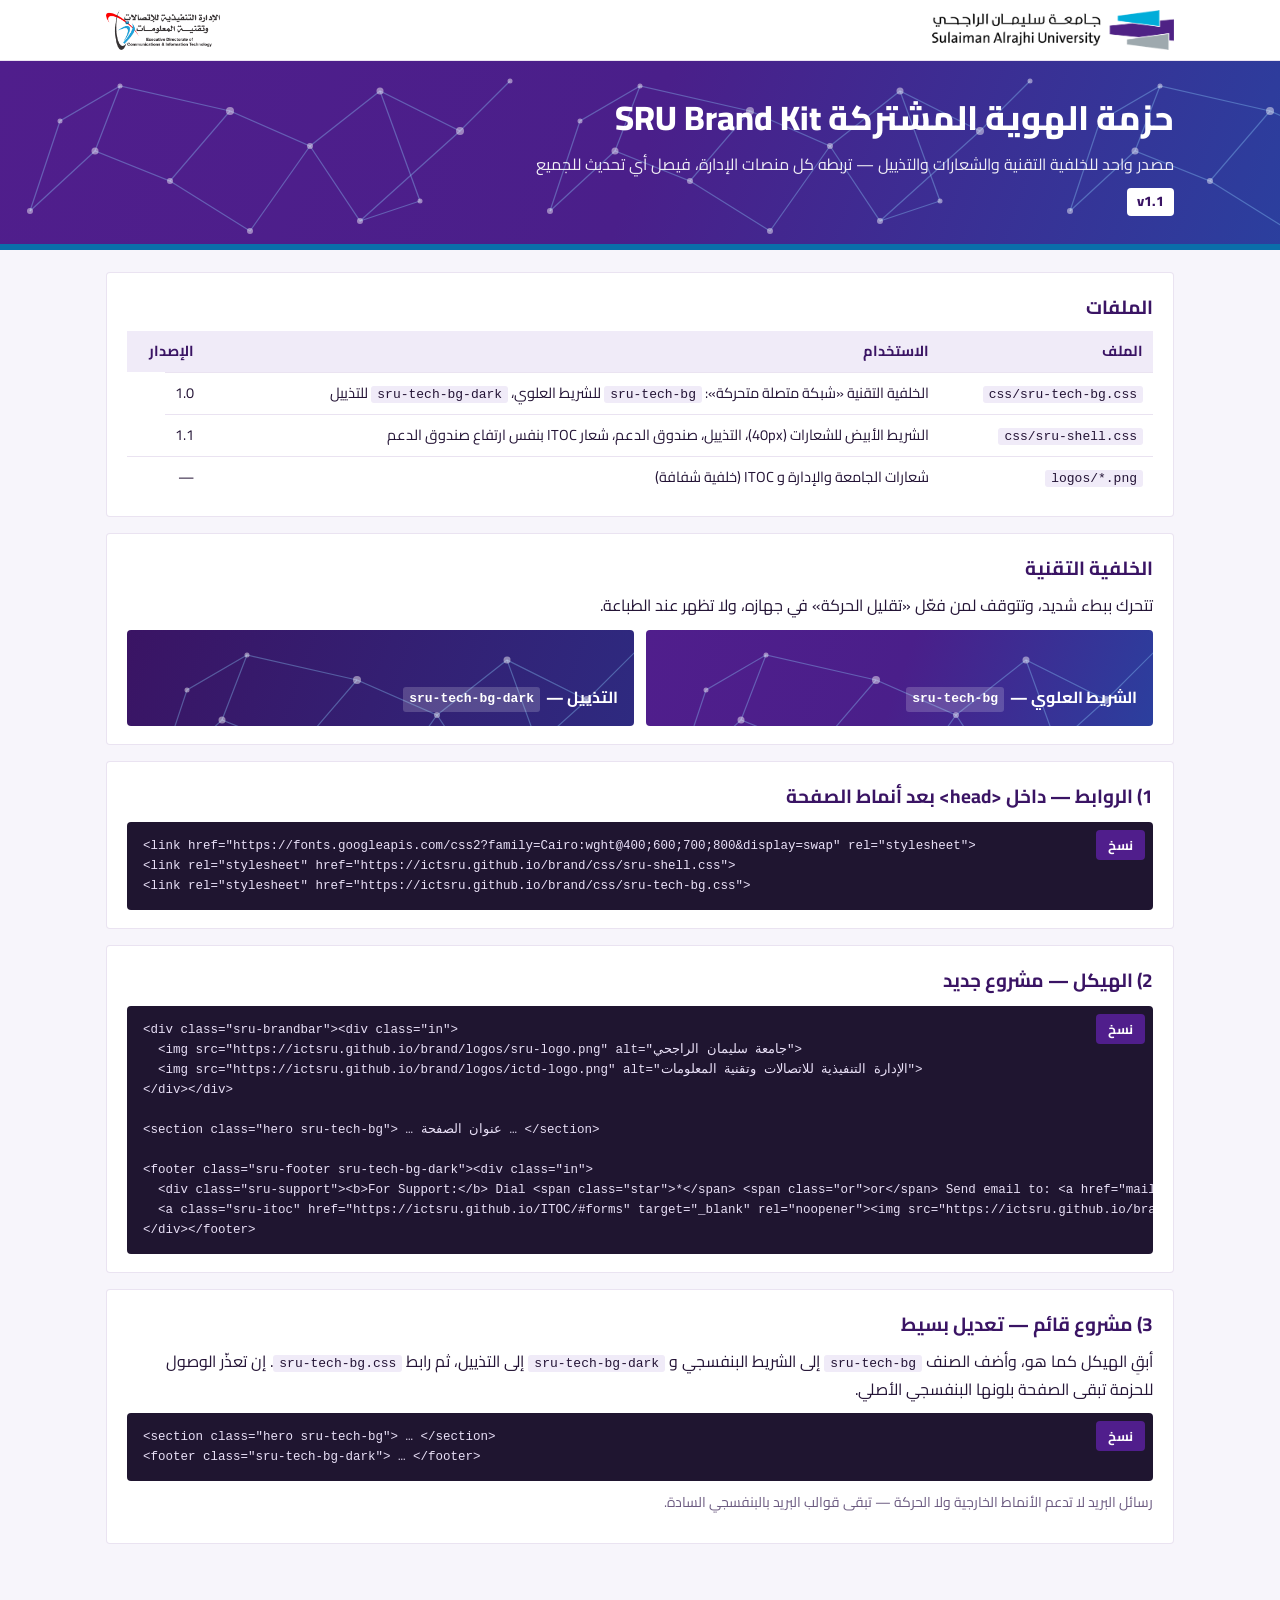
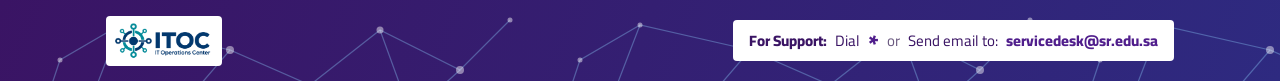
<file: index.html>
<!doctype html>
<html lang="ar" dir="rtl">
<head>
<meta charset="utf-8">
<meta name="viewport" content="width=device-width, initial-scale=1">
<title>حزمة الهوية المشتركة — SRU Brand Kit</title>
<link rel="preconnect" href="https://fonts.googleapis.com">
<link href="https://fonts.googleapis.com/css2?family=Cairo:wght@400;600;700;800&display=swap" rel="stylesheet">
<style>
:root{--purple:#501e8c;--purple-dark:#3a1464;--purple-light:#f0ebf8;--blue:#0a6eaa;--bg:#f7f5fb;--ink:#241436;--muted:#6b5a80;--border:rgba(80,30,140,.12)}
*{box-sizing:border-box}html,body{margin:0}
body{background:var(--bg);color:var(--ink);font-family:'Cairo',Tahoma,Arial,sans-serif;font-size:16px;line-height:1.7}
.en{direction:ltr;unicode-bidi:isolate;display:inline-block}
.hero{color:#fff}
.hero::after{content:"";position:absolute;inset:auto 0 0 0;height:6px;background:var(--blue)}
.hero .in{max-width:1100px;margin:0 auto;padding:28px 16px 34px}
.hero h1{margin:0;font-size:clamp(24px,4vw,34px);font-weight:800}
.hero p{margin:4px 0 0;opacity:.92}
main{max-width:1100px;margin:0 auto;padding:22px 16px 40px}
.card{background:#fff;border:1px solid var(--border);border-radius:4px;padding:18px 20px;margin-bottom:16px}
.card h2{margin:0 0 8px;font-size:19px;color:var(--purple-dark)}
.card p{margin:0 0 10px}
table{width:100%;border-collapse:collapse;font-size:14.5px}
th,td{text-align:right;padding:8px 10px;border-top:1px solid var(--border);vertical-align:top}
th{background:var(--purple-light);color:var(--purple-dark);border-top:0}
code{font-family:Consolas,Menlo,monospace;font-size:13px;background:var(--purple-light);padding:1px 6px;border-radius:3px;direction:ltr;unicode-bidi:isolate}
.snip{position:relative;margin:10px 0 0}
.snip pre{direction:ltr;text-align:left;background:#1f1530;color:#e9e0f7;border-radius:4px;padding:14px 16px;overflow-x:auto;font-size:12.5px;line-height:1.6;margin:0}
.copy{position:absolute;top:8px;right:8px;background:var(--purple);color:#fff;border:0;border-radius:4px;padding:4px 12px;font:inherit;font-size:13px;font-weight:700;cursor:pointer}
.copy:focus-visible{outline:2px solid #fff;outline-offset:2px}
.demo{display:grid;grid-template-columns:repeat(2,minmax(0,1fr));gap:12px}
@media (max-width:700px){.demo{grid-template-columns:minmax(0,1fr)}}
.sw{border-radius:4px;min-height:96px;color:#fff;padding:14px 16px;font-weight:700;display:flex;align-items:flex-end}
.ver{display:inline-block;background:#fff;color:var(--purple-dark);border-radius:4px;padding:2px 10px;font-weight:800;font-size:14px;margin-top:10px}
</style>
<link rel="stylesheet" href="css/sru-shell.css">
<link rel="stylesheet" href="css/sru-tech-bg.css">
</head>
<body>

<div class="sru-brandbar"><div class="in">
  <img src="logos/sru-logo.png" alt="جامعة سليمان الراجحي">
  <img src="logos/ictd-logo.png" alt="الإدارة التنفيذية للاتصالات وتقنية المعلومات">
</div></div>

<section class="hero sru-tech-bg"><div class="in">
  <h1>حزمة الهوية المشتركة <span class="en">SRU Brand Kit</span></h1>
  <p>مصدر واحد للخلفية التقنية والشعارات والتذييل — تربطه كل منصات الإدارة، فيصل أي تحديث للجميع</p>
  <span class="ver en">v1.1</span>
</div></section>

<main>
  <section class="card">
    <h2>الملفات</h2>
    <table>
      <thead><tr><th>الملف</th><th>الاستخدام</th><th>الإصدار</th></tr></thead>
      <tbody>
        <tr><td><code>css/sru-tech-bg.css</code></td><td>الخلفية التقنية «شبكة متصلة متحركة»: <code>sru-tech-bg</code> للشريط العلوي، <code>sru-tech-bg-dark</code> للتذييل</td><td class="en">1.0</td></tr>
        <tr><td><code>css/sru-shell.css</code></td><td>الشريط الأبيض للشعارات (40px)، التذييل، صندوق الدعم، شعار ITOC بنفس ارتفاع صندوق الدعم</td><td class="en">1.1</td></tr>
        <tr><td><code>logos/*.png</code></td><td>شعارات الجامعة والإدارة و ITOC (خلفية شفافة)</td><td>—</td></tr>
      </tbody>
    </table>
  </section>

  <section class="card">
    <h2>الخلفية التقنية</h2>
    <p>تتحرك ببطء شديد، وتتوقف لمن فعّل «تقليل الحركة» في جهازه، ولا تظهر عند الطباعة.</p>
    <div class="demo">
      <div class="sw sru-tech-bg">الشريط العلوي — <code style="background:rgba(255,255,255,.18);color:#fff;margin-right:6px">sru-tech-bg</code></div>
      <div class="sw sru-tech-bg-dark">التذييل — <code style="background:rgba(255,255,255,.18);color:#fff;margin-right:6px">sru-tech-bg-dark</code></div>
    </div>
  </section>

  <section class="card">
    <h2>1) الروابط — داخل &lt;head&gt; بعد أنماط الصفحة</h2>
    <div class="snip"><button class="copy" type="button">نسخ</button><pre id="s1">&lt;link href="https://fonts.googleapis.com/css2?family=Cairo:wght@400;600;700;800&amp;display=swap" rel="stylesheet"&gt;
&lt;link rel="stylesheet" href="https://ictsru.github.io/brand/css/sru-shell.css"&gt;
&lt;link rel="stylesheet" href="https://ictsru.github.io/brand/css/sru-tech-bg.css"&gt;</pre></div>
  </section>

  <section class="card">
    <h2>2) الهيكل — مشروع جديد</h2>
    <div class="snip"><button class="copy" type="button">نسخ</button><pre>&lt;div class="sru-brandbar"&gt;&lt;div class="in"&gt;
  &lt;img src="https://ictsru.github.io/brand/logos/sru-logo.png" alt="جامعة سليمان الراجحي"&gt;
  &lt;img src="https://ictsru.github.io/brand/logos/ictd-logo.png" alt="الإدارة التنفيذية للاتصالات وتقنية المعلومات"&gt;
&lt;/div&gt;&lt;/div&gt;

&lt;section class="hero sru-tech-bg"&gt; … عنوان الصفحة … &lt;/section&gt;

&lt;footer class="sru-footer sru-tech-bg-dark"&gt;&lt;div class="in"&gt;
  &lt;div class="sru-support"&gt;&lt;b&gt;For Support:&lt;/b&gt; Dial &lt;span class="star"&gt;*&lt;/span&gt; &lt;span class="or"&gt;or&lt;/span&gt; Send email to: &lt;a href="mailto:servicedesk@sr.edu.sa"&gt;servicedesk@sr.edu.sa&lt;/a&gt;&lt;/div&gt;
  &lt;a class="sru-itoc" href="https://ictsru.github.io/ITOC/#forms" target="_blank" rel="noopener"&gt;&lt;img src="https://ictsru.github.io/brand/logos/itoc-logo.png" alt="ITOC — IT Operations Center"&gt;&lt;/a&gt;
&lt;/div&gt;&lt;/footer&gt;</pre></div>
  </section>

  <section class="card">
    <h2>3) مشروع قائم — تعديل بسيط</h2>
    <p>أبقِ الهيكل كما هو، وأضف الصنف <code>sru-tech-bg</code> إلى الشريط البنفسجي و <code>sru-tech-bg-dark</code> إلى التذييل، ثم رابط <code>sru-tech-bg.css</code>. إن تعذّر الوصول للحزمة تبقى الصفحة بلونها البنفسجي الأصلي.</p>
    <div class="snip"><button class="copy" type="button">نسخ</button><pre>&lt;section class="hero sru-tech-bg"&gt; … &lt;/section&gt;
&lt;footer class="sru-tech-bg-dark"&gt; … &lt;/footer&gt;</pre></div>
    <p style="margin-top:10px;color:var(--muted);font-size:14px">رسائل البريد لا تدعم الأنماط الخارجية ولا الحركة — تبقى قوالب البريد بالبنفسجي السادة.</p>
  </section>
</main>

<footer class="sru-footer sru-tech-bg-dark"><div class="in">
  <div class="sru-support"><b>For Support:</b> Dial <span class="star" aria-label="star">*</span> <span class="or">or</span> Send email to: <a href="mailto:servicedesk@sr.edu.sa">servicedesk@sr.edu.sa</a></div>
  <a class="sru-itoc" href="https://ictsru.github.io/ITOC/#forms" target="_blank" rel="noopener" title="ITOC — IT Operations Center"><img src="logos/itoc-logo.png" alt="ITOC — IT Operations Center"></a>
</div></footer>

<script>
document.querySelectorAll('.copy').forEach(function (b) {
  b.addEventListener('click', function () {
    var t = b.parentNode.querySelector('pre').textContent;
    function done() { b.textContent = 'تم النسخ ✓'; setTimeout(function () { b.textContent = 'نسخ'; }, 1500); }
    if (navigator.clipboard) navigator.clipboard.writeText(t).then(done, function () {}); else done();
  });
});
</script>
</body>
</html>
</file>
<file: css/sru-shell.css>
/*!
 * SRU Shell — brand bar + footer · v1.1 (2026-11-11)
 * الشريط الأبيض للشعارات + التذييل الموحّد لمشاريع ICTD / ITOC — جامعة سليمان الراجحي
 * Source of truth: SRU_IDENTITY.md (purple #501e8c, purple-dark #3a1464, blue #0a6eaa, radius 4px, Cairo, RTL)
 * Pair with sru-tech-bg.css (header band = .sru-tech-bg, footer = .sru-tech-bg-dark).
 */
.sru-brandbar{background:#fff;border-bottom:1px solid rgba(80,30,140,.12)}
.sru-brandbar .in{max-width:1100px;margin:0 auto;padding:10px 16px;display:flex;justify-content:space-between;align-items:center;gap:16px}
.sru-brandbar img{display:block;height:40px;width:auto;max-width:46%}
@media (max-width:480px){.sru-brandbar img{height:32px}}

.sru-footer{color:#fff}
.sru-footer .in{max-width:1100px;margin:0 auto;padding:16px;display:flex;justify-content:space-between;align-items:center;gap:16px;flex-wrap:wrap}
.sru-support{direction:ltr;background:#fff;color:#3a1464;border-radius:4px;padding:8px 16px;display:flex;align-items:center;gap:8px;flex-wrap:wrap;font-size:15px;font-family:'Cairo',Tahoma,Arial,sans-serif}
.sru-support b{font-weight:800}
.sru-support .star{font-size:26px;font-weight:800;line-height:.6;padding-top:8px;color:#501e8c}
.sru-support .or{color:#6b5a80}
.sru-support a{color:#501e8c;font-weight:800;text-decoration:none}
.sru-itoc{display:block;background:#fff;border-radius:4px;padding:5px 9px;line-height:0}
.sru-itoc img{height:40px;width:auto;display:block}
.sru-itoc:focus-visible,.sru-support a:focus-visible{outline:2px solid #fff;outline-offset:2px}
@media print{.sru-footer{display:none}}
</file>
<file: css/sru-tech-bg.css>
/*!
 * SRU Tech Background · Network — v1.1 (2026-11-11)
 * نمط الخلفية التقنية الموحّد لمشاريع ICTD / ITOC — جامعة سليمان الراجحي
 * Approved: option C «شبكة متصلة متحركة» (Coffee with IT v3.4)
 *
 * Usage:
 *   <section class="hero sru-tech-bg">…</section>        ← purple header band
 *   <footer class="sru-tech-bg-dark">…</footer>          ← dark footer
 * Children stay above the pattern automatically (isolation + z-index:-1).
 * Motion stops for users with "reduce motion"; pattern is removed when printing.
 * Pair with: logos 40px high in the white brand bar, app mark 60px in the header band.
 */
/* ===== SRU Tech Background · Network (نمط الخلفية التقنية — شبكة متصلة متحركة) · v1.0 ===== */
.sru-tech-bg,.sru-tech-bg-dark{position:relative;overflow:hidden;isolation:isolate}
.sru-tech-bg{background:#501e8c linear-gradient(110deg,#501e8c 0%,#4a1f8a 50%,#2b3f9e 100%)}
.sru-tech-bg-dark{background:#3a1464 linear-gradient(110deg,#3a1464 0%,#2e2a80 100%)}
.sru-tech-bg::before,.sru-tech-bg-dark::before{content:"";position:absolute;inset:0;z-index:-1;pointer-events:none;
  background-image:url('data:image/svg+xml,%3Csvg%20xmlns%3D%22http%3A//www.w3.org/2000/svg%22%20width%3D%22520%22%20height%3D%22200%22%20viewBox%3D%220%200%20520%20200%22%3E%3Cg%20fill%3D%22none%22%20stroke%3D%22%238fd3ff%22%20stroke-opacity%3D%22.35%22%20stroke-width%3D%221.2%22%3E%3Cpath%20d%3D%22M30%20150L95%2090L170%20120L230%2050L310%2085L380%2030L460%2070L510%2020%22/%3E%3Cpath%20d%3D%22M95%2090L120%2025L230%2050%22/%3E%3Cpath%20d%3D%22M170%20120L250%20170L310%2085L360%20160L460%2070%22/%3E%3Cpath%20d%3D%22M380%2030L420%20140L360%20160%22/%3E%3Cpath%20d%3D%22M30%20150L60%2060L120%2025%22/%3E%3C/g%3E%3Cg%20fill%3D%22%23ffffff%22%20fill-opacity%3D%22.45%22%3E%3Ccircle%20cx%3D%2230%22%20cy%3D%22150%22%20r%3D%223%22/%3E%3Ccircle%20cx%3D%2295%22%20cy%3D%2290%22%20r%3D%223.5%22/%3E%3Ccircle%20cx%3D%22170%22%20cy%3D%22120%22%20r%3D%223%22/%3E%3Ccircle%20cx%3D%22230%22%20cy%3D%2250%22%20r%3D%224%22/%3E%3Ccircle%20cx%3D%22310%22%20cy%3D%2285%22%20r%3D%223%22/%3E%3Ccircle%20cx%3D%22380%22%20cy%3D%2230%22%20r%3D%223.5%22/%3E%3Ccircle%20cx%3D%22460%22%20cy%3D%2270%22%20r%3D%224%22/%3E%3Ccircle%20cx%3D%22510%22%20cy%3D%2220%22%20r%3D%222.5%22/%3E%3Ccircle%20cx%3D%22120%22%20cy%3D%2225%22%20r%3D%222.5%22/%3E%3Ccircle%20cx%3D%22250%22%20cy%3D%22170%22%20r%3D%223%22/%3E%3Ccircle%20cx%3D%22360%22%20cy%3D%22160%22%20r%3D%223%22/%3E%3Ccircle%20cx%3D%22420%22%20cy%3D%22140%22%20r%3D%222.5%22/%3E%3Ccircle%20cx%3D%2260%22%20cy%3D%2260%22%20r%3D%222.5%22/%3E%3C/g%3E%3C/svg%3E');background-size:520px 200px;animation:sruNetDrift 40s linear infinite}
@keyframes sruNetDrift{from{background-position:0 0}to{background-position:-520px 0}}
@media (prefers-reduced-motion:reduce){.sru-tech-bg::before,.sru-tech-bg-dark::before{animation:none}}
@media print{.sru-tech-bg,.sru-tech-bg-dark{background:#fff!important}.sru-tech-bg::before,.sru-tech-bg-dark::before{display:none}}
/* ===== end SRU Tech Background ===== */
</file>
